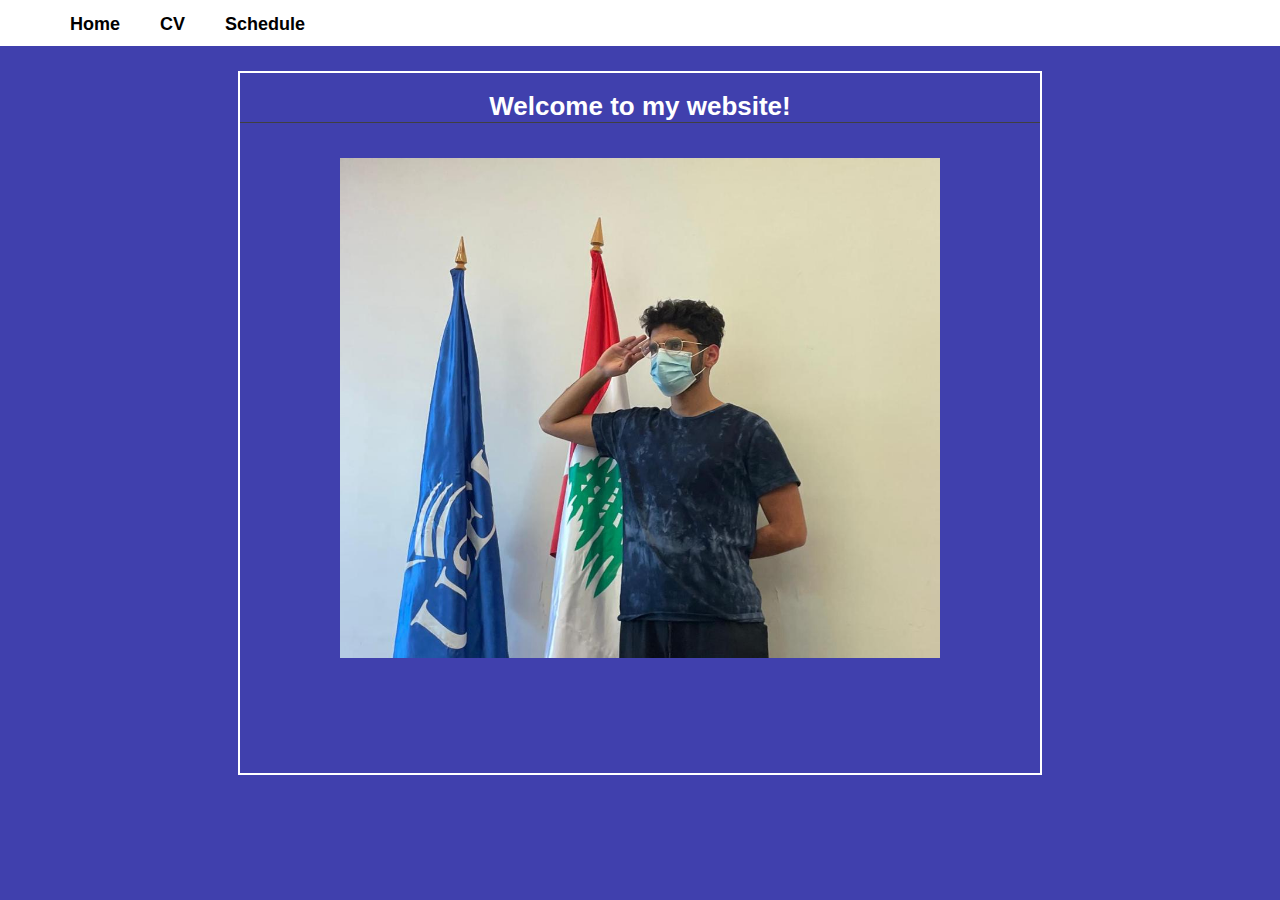
<file: index.html>
<!DOCTYPE html>

<html>
<head>
    <meta charset="UTF-8">
    <link rel="stylesheet" href="sch.css">
    <link rel="stylesheet" href="cv.css">
    <title>Home!</title>
</head>
<body>
    <header>
        <ul>
            <li><a href="index.html">Home</a></li>
            <li><a href="cv.html">CV</a></li>
            <li><a href="Schedule.html">Schedule</a></li>
        </ul>
    </header>

    <div style="text-align: center; border: 2px solid white; margin-left: auto; margin-right: auto;width: 800px; height: 700px; ">
        <h1 style="color: white;">Welcome to my website!</h1>
        <br>
        <img src="main-pic.jpg" alt="usek" style="width: 600px; height: 500px;" >
        <br>
        <br>
    </div>
</body>
</html>
</file>
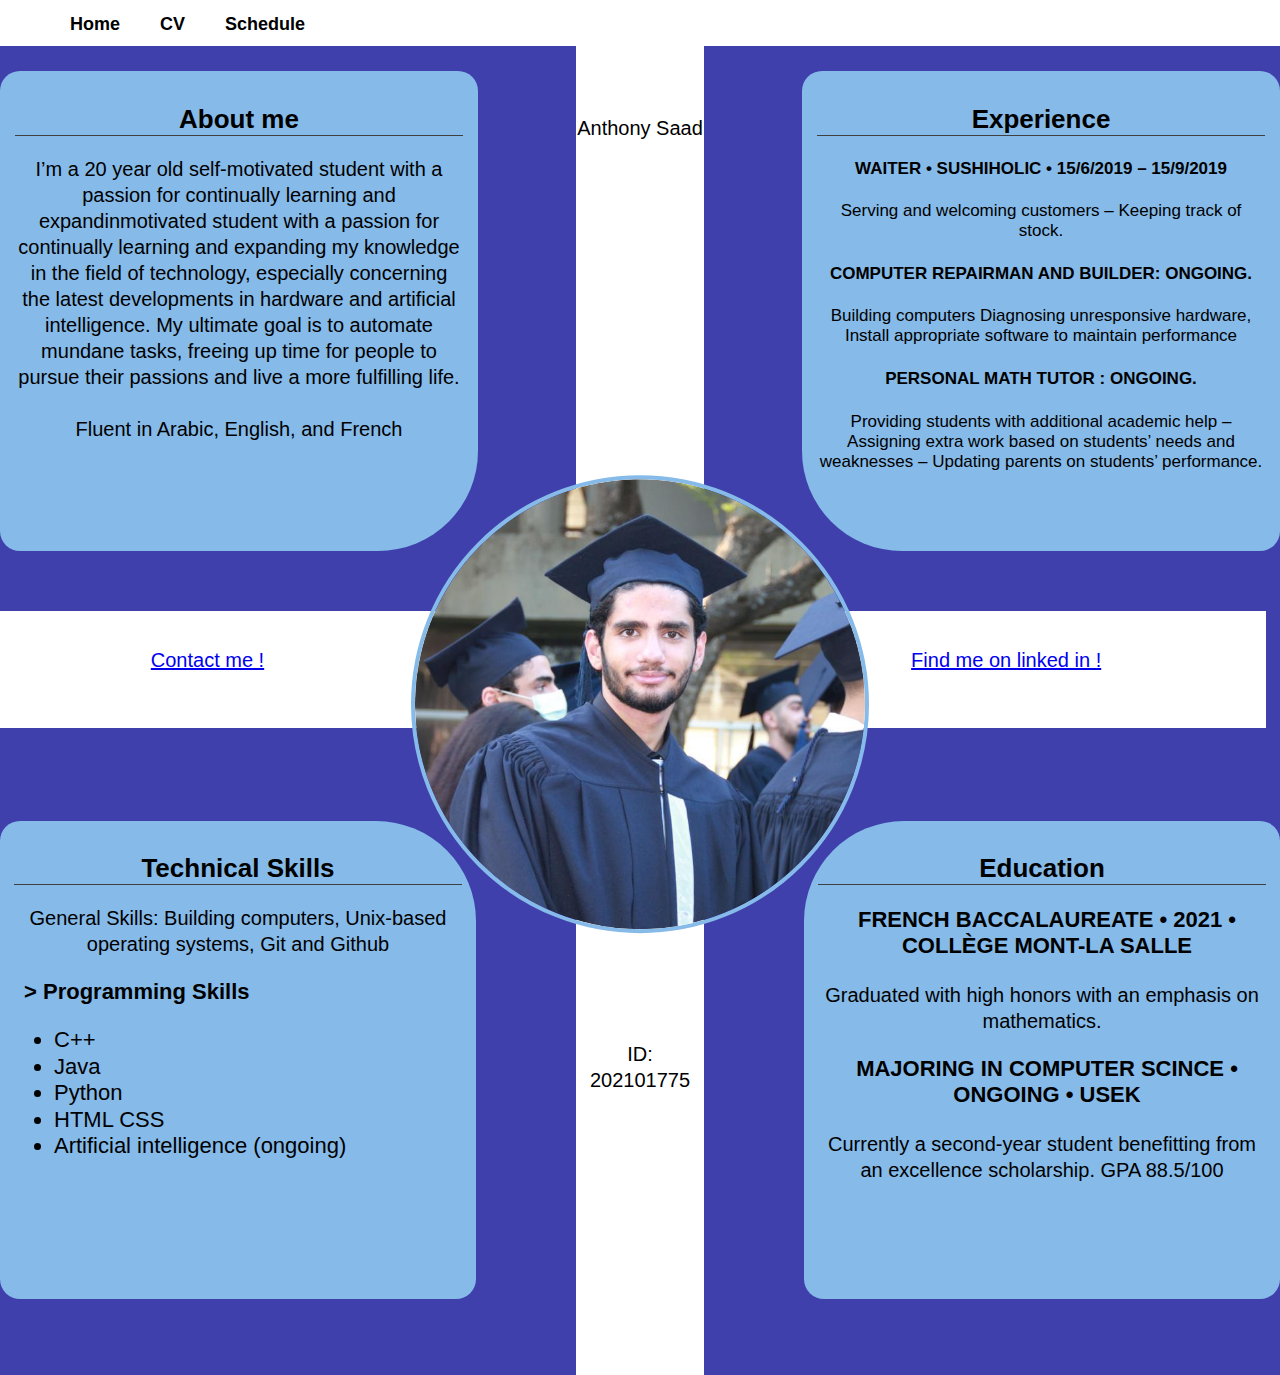
<file: cv.html>
<!DOCTYPE html>

<html>

<head>
    <meta charset="UTF-8">
    <link rel="stylesheet" href="./cv.css">
    <link rel="stylesheet" href="sch.css">
    <title>Anthony saad CV</title>
</head>



<body>
    <header>
        <ul>
            <li><a href="index.html">Home</a></li>
            <li><a href="cv.html">CV</a></li>
            <li><a href="Schedule.html">Schedule</a></li>
        </ul>
    </header>

    <div>
        <div class="top-left-rounded-blue-box container">
            <h1 style="text-align: center">
                About me
            </h1>
            <p>
                I’m a 20 year old self-motivated student with a passion for continually
                learning and expandinmotivated student with a passion for continually
                learning and expanding my knowledge in the field of technology,
                especially concerning the latest developments in hardware and artificial intelligence.
                My ultimate goal is to automate mundane tasks,
                freeing up time for people to pursue their passions and live a more
                fulfilling life.
                <br><br>
                Fluent in Arabic, English, and French
            </p>
        </div>

        <div class="hor-white">
            <div class="upper-white">
                <p>Anthony Saad</p>
            </div>
            <div class="lower-white">
                <p>ID: 202101775</p>
            </div>
        </div>

        <div class="top-right-rounded-blue-box container">
            <h1 style="text-align: center">
                Experience
            </h1>

            <h4>WAITER • SUSHIHOLIC • 15/6/2019 – 15/9/2019</h4>
            Serving and welcoming customers – Keeping track of stock.

            <h4>COMPUTER REPAIRMAN AND BUILDER: ONGOING.</h4>

            Building computers Diagnosing unresponsive hardware, Install appropriate software to maintain
            performance

            <h4>PERSONAL MATH TUTOR : ONGOING.</h4>
            Providing students with additional academic help – Assigning extra work based on students’ needs and
            weaknesses – Updating parents on students’ performance.
        </div>
    </div>

    <div class="ver-white">
        <div class="right-white">
            <br>
            <br>
            <a href="mailto: anthony.j.saad@net.usek.edu.lb" class="links">Contact me !</a>
        </div>
        <div class="left-white">
            <br><br>
            <a href="https://www.linkedin.com/in/anthony-saad-209a951b0/" class="links">Find me on linked in !</a>
        </div>
    </div>

    <div style="text-align: center;">

        <img src="mypic.png" alt="Me" class="MyImage">

    </div>

    <div>
        <div class="bottom-left-rounded-blue-box container">
            <h1>
                Technical Skills
            </h1>
            <p class="infop">
                General Skills: Building computers, Unix-based operating systems, Git and Github
            </p>

            <h3> &gt; Programming Skills</h3>

            <ul>
                <li>C++</li>
                <li>Java</li>
                <li>Python</li>
                <li>HTML CSS</li>
                <li>Artificial intelligence (ongoing)</li>
            </ul>

            </dl>
            <ul>

            </ul>
        </div>

        <div class="bottom-right-rounded-blue-box container">
            <h1 style="text-align: center">
                Education
            </h1>
            <h3 style="text-align: center;">FRENCH BACCALAUREATE • 2021 • COLLÈGE MONT-LA SALLE</h3>

            <p class="infop">Graduated with high honors with an emphasis on mathematics.</p>

            <h3 style="text-align: center;"> MAJORING IN COMPUTER SCINCE • ONGOING • USEK</h3>

            <p class="infop">Currently a second-year student benefitting from an excellence scholarship. GPA 88.5/100
            </p>

        </div>
    </div>


</body>

</html>
</file>
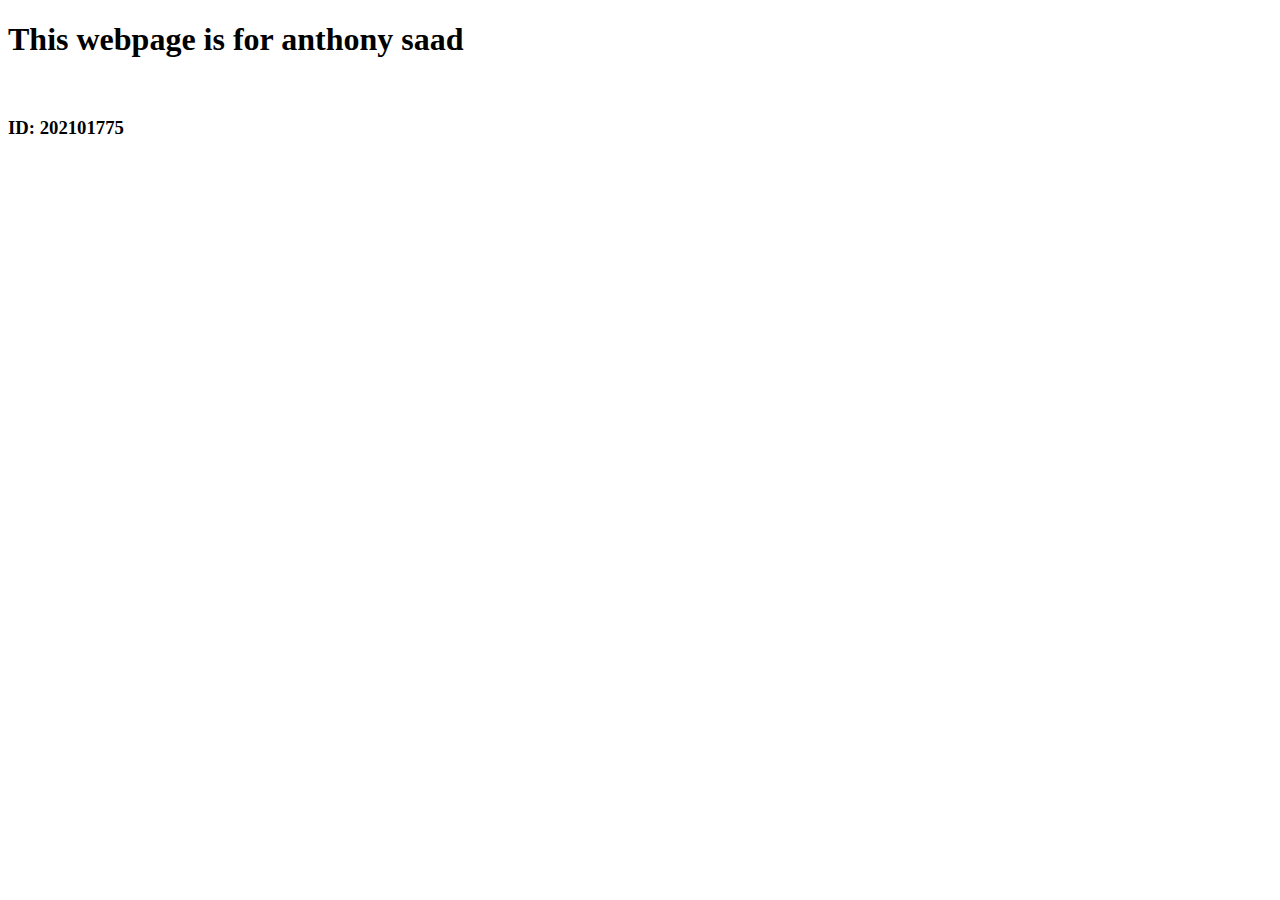
<file: main.html>
<!DOCTYPE html>

<html>
    <header>
        <title>This is anthony's website</title>
    </header>
    
    <body>
       <h1> This webpage is for anthony saad </h1><br>
        <h3>ID: 202101775</h3>
    </body>
</html>
</file>
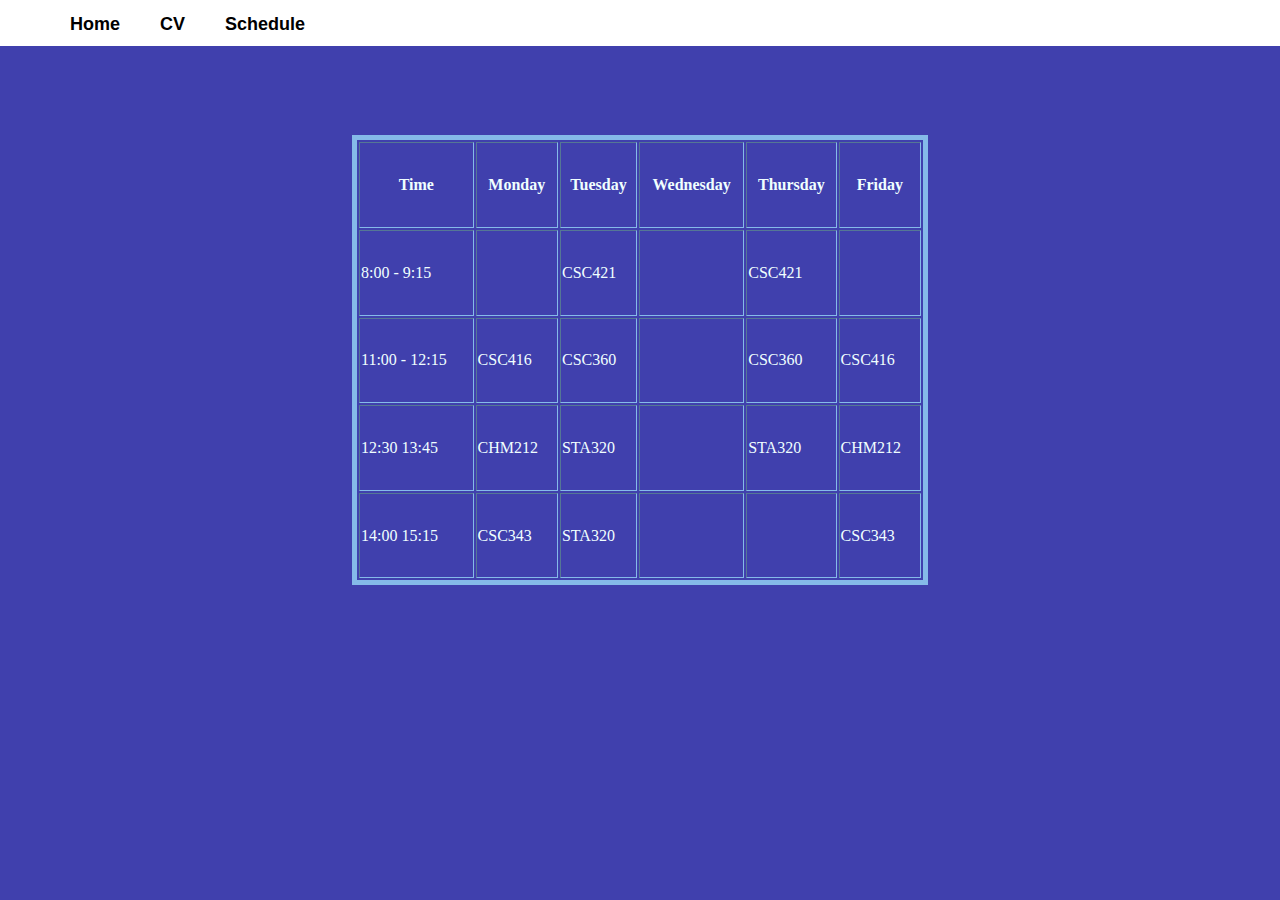
<file: Schedule.html>
<!DOCTYPE html>

<html>

<head>
    <link rel="stylesheet" href="./sch.css">
    <meta charset="UTF-8">
    <title>Schedule</title>
    <link rel="stylesheet" href="cv.css">
</head>

<body >
    <style>
        html,
        body {
            background-color: rgb(64, 64, 173);
            height: 100%;
            margin: 0;
        }

        table {
            margin: auto;
            width: 50%;
            height: 50vh;
            border-top: 0px;
            border: 5px solid #85bae9;
            color: azure;
        }
    </style>

    <header >
        <ul>
            <li><a href="index.html">Home</a></li>
            <li><a href="cv.html">CV</a></li>
            <li><a href="Schedule.html">Schedule</a></li>
        </ul>
    </header>

    <div style="padding: 5%;">

        <Table border="1">
            <tr>
                <th>Time</th>
                <th>Monday</th>
                <th>Tuesday</th>
                <th>Wednesday</th>
                <th>Thursday</th>
                <th>Friday</th>
            </tr>
            <tr>
                <td>8:00 - 9:15</td>
                <td></td>
                <td>CSC421</td>
                <td></td>
                <td>CSC421</td>
                <td></td>
            </tr>
            <tr>
                <td>11:00 - 12:15</td>
                <td>CSC416</td>
                <td>CSC360</td>
                <td></td>
                <td>CSC360</td>
                <td>CSC416</td>
            </tr>
            <tr>
                <td>12:30 13:45</td>
                <td>CHM212</td>
                <td>STA320</td>
                <td></td>
                <td>STA320</td>
                <td>CHM212</td>
            </tr>
            <tr>
                <td>14:00 15:15</td>
                <td>CSC343</td>
                <td>STA320</td>
                <td></td>
                <td></td>
                <td>CSC343</td>
            </tr>
        </Table>
    </div>
</body>

</html>
</file>
<file: sch.css>
header{
    background-color: white;
    padding: 10px;
    margin-bottom: 25px
}
header ul{
    display: flex;
    margin: 0;
}
header li{
    list-style: none;
}
header a{
    text-decoration: none;
    color: #000;
    font-family: sans-serif;
    font-weight: bold;
    padding: 10px 20px;
    font-size: large;
}

ul
{
font-family:sans-serif ;
font-size: 22px;
line-height: 1.2;
}

li
{
font-family:sans-serif ;
font-size: 22px;
line-height: 1.2;
}
</file>
<file: cv.css>
.container{
    height: 50vh;
    width: 35%;
    min-width: 100px;
}

.top-left-rounded-blue-box {
    float: left;
    background-color: #85bae9;
    border-radius: 20px;
    padding: 15px;
    border-bottom-right-radius: 100px;
}

.top-right-rounded-blue-box {
    float: right;
    text-align: center;
    background-color: #85bae9;
    border-radius: 20px;
    padding: 15px;
    border-bottom-left-radius: 100px;
    font-family: sans-serif;
    font-size: 17px;
}

.bottom-left-rounded-blue-box {
float: left;
left: 0;
margin-top: 30vh;

    background-color: #85bae9;
    border-radius: 20px;
    padding: 14px;
    border-top-right-radius: 100px;

}
.bottom-right-rounded-blue-box {
    float: right;
    right: 0;
    margin-top: 30vh;
    background-color: #85bae9;
    border-radius: 20px;
    padding: 14px;
    border-top-left-radius: 100px;
}

.MyImage
{
    position: absolute;
    margin-top: 50vh;
    transform: translate(-50%,-10%);
    border: 4px solid #85bae9;
    border-radius: 50%;
    display: inline-block;
    height: 50vh;
    min-height: 200px;

}

/* white bands and extra info*/
.hor-white{
    background-color: white;
    height: 150%;
    width: 10%;
    position: absolute;
    top: 25px;
    left: 45%;
    z-index: -1;
}
.ver-white{
    background-color: white;
    height: 13vh;
    width: 99vw;
    position: absolute;
    margin-top: 60vh;
    left: -0.1vw;
    z-index: -1;
}

.right-white,.left-white{
    color: rgb(0, 0, 0);
    width: 40%;
}
.right-white{
    position: absolute;
    left: 0;
    top: 0;
}
.left-white{
    position: absolute;
    right: 0;
    top: 0;
}

.upper-white{
    margin-top: 10vh;
}
.lower-white{
    margin-top: 100vh;
}


ul
{
font-family:sans-serif ;
font-size: 22px;
line-height: 1.2;
}

li
{
font-family:sans-serif ;
font-size: 22px;
line-height: 1.2;
}


h3
{
margin-left: 10px;
font-family:sans-serif ;
font-size: 22px;
line-height: 1.2;
}

h1
{
border-bottom: 1px solid rgb(64, 64, 64);
text-align: center;
font-family:sans-serif ;
font-size: 26px;
line-height: 1.2;
}

p {
    font-family: sans-serif;
    font-size: 20px;
    text-align: center;
    line-height: 1.3;
}
body {
    background-color: rgb(64, 64, 173);
    margin: 0;
}


.links {
    margin-left: 30%;
    font-family: sans-serif;
    font-size: 20px;
    text-align: center;
    line-height: 1.3;
}
</file>
